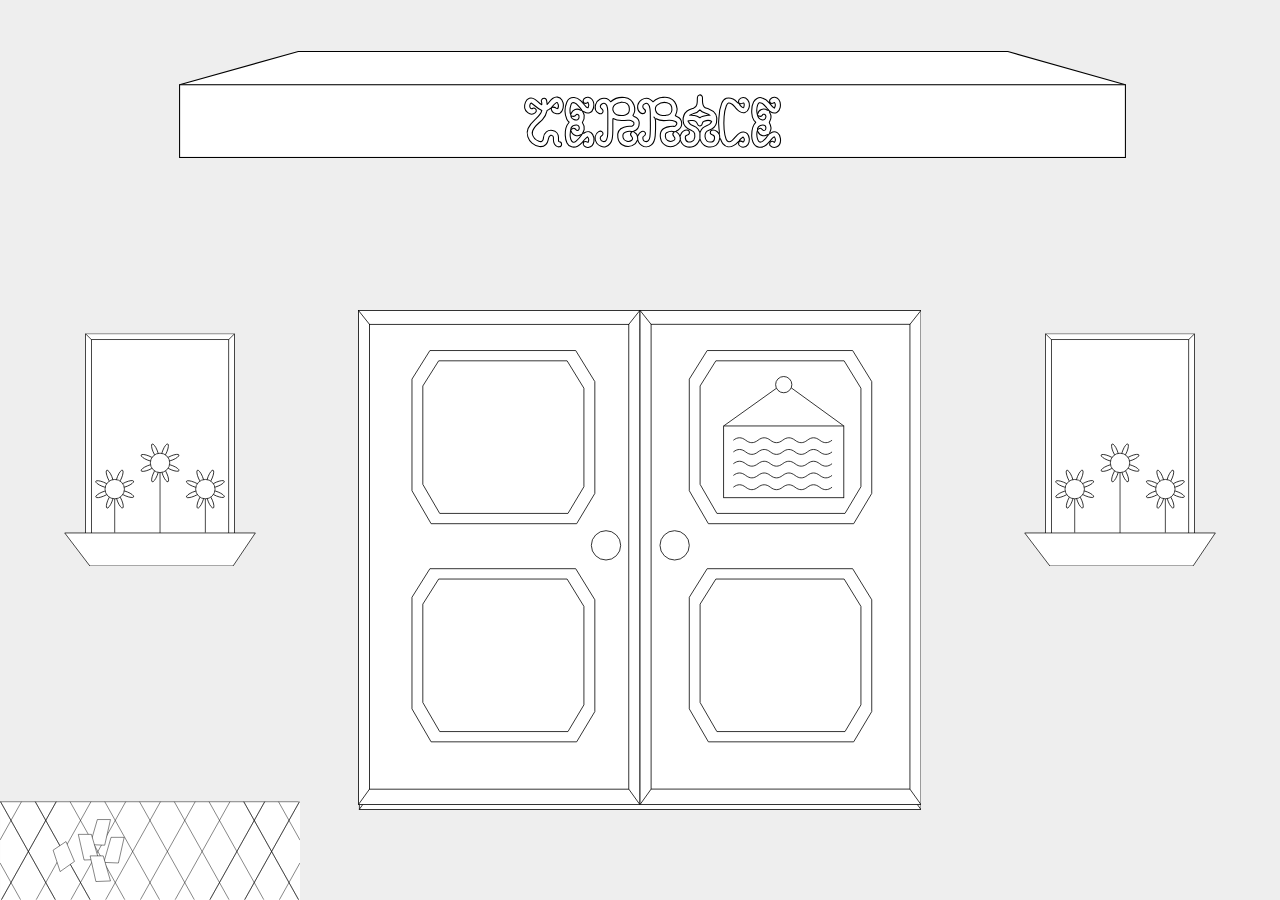
<file: index.html>
<!DOCTYPE html>
<html>
<head>
  <title>Good Porch</title>
  <link href="https://fonts.googleapis.com/css?family=Markazi+Text" rel="stylesheet">
  <link rel="stylesheet" type="text/css" href="css/reset.css">
  <link rel="stylesheet" type="text/css" href="css/main.css">
  <link rel="stylesheet" type="text/css" href="css/generic.css">
</head>
<body id="homepage">
  <div class="scale_container">
    <img id="awning" src="img/homepage/awning.svg">
    <img class="window" id="window_l" src="img/homepage/window.svg">
    <img class="window" id="window_r" src="img/homepage/window.svg">
    <figure class="door" id="door_l">
      <img src="img/homepage/door.svg">  
    </figure>
    <figure class="door" id="door_r">
      <img src="img/homepage/door.svg">  
    </figure>
    <img id="frame" src="img/homepage/frame.svg">  
    <img id="floor" src="img/homepage/floor.svg">
  </div>

  <script type="text/javascript" src="https://cdnjs.cloudflare.com/ajax/libs/jquery/3.4.0/jquery.js"></script>
  <script type="text/javascript" src="js/main.js"></script>
</body>
</html>
</file>
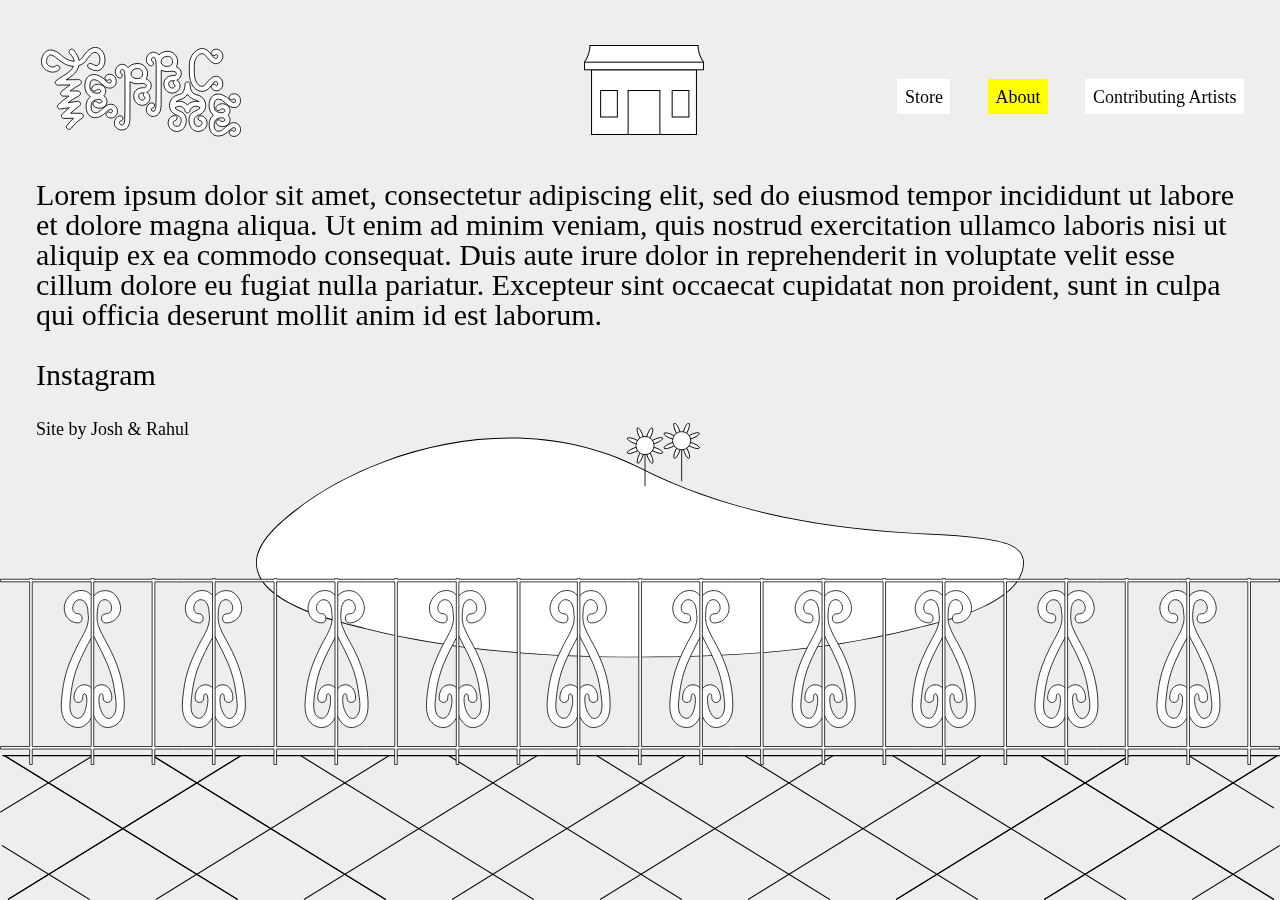
<file: about.html>
<!DOCTYPE html>
<html>
<head>
  <title>Good Porch | About</title>
  <link href="https://fonts.googleapis.com/css?family=EB+Garamond" rel="stylesheet">
  <link rel="stylesheet" type="text/css" href="css/reset.css">
  <link rel="stylesheet" type="text/css" href="css/generic.css">
  <link rel="stylesheet" type="text/css" href="css/about.css">
</head>
<body>
  <header>
    <a class="nav_link header_image_link" href="index.html"><img class="header_image" id='terrace_logo' src="img/bg/terrace.svg"></a>
    <a class="nav_link header_image_link" href="index.html"><img class="header_image" id='nav_house' src="img/bg/house.svg"></a>
    <nav>
      <a class="nav_link" href="store.html">Store</a>
      <a class="selected nav_link" href="about.html">About</a>
      <a class="nav_link" href="contributors.html">Contributing Artists</a>
    </nav>
  </header>

  <main id="about_text">
    <p>
      Lorem ipsum dolor sit amet, consectetur adipiscing elit, sed do eiusmod tempor incididunt ut labore et dolore magna aliqua. Ut enim ad minim veniam, quis nostrud exercitation ullamco laboris nisi ut aliquip ex ea commodo consequat. Duis aute irure dolor in reprehenderit in voluptate velit esse cillum dolore eu fugiat nulla pariatur. Excepteur sint occaecat cupidatat non proident, sunt in culpa qui officia deserunt mollit anim id est laborum.
      <br>
      <br>
      <a href="#">Instagram</a>
    </p>
    <p class="credits">
      Site by <a href="#">Josh</a> & <a href="#">Rahul</a>
    </p>
  </main>

  <img class="about_image" id="about_tile" src="img/about/tile_about.svg">
  <img class="about_image" id="about_gate" src="img/about/gate.svg">
  <img class="about_image" id="about_pond" src="img/about/pond.svg">

  <script type="text/javascript" src="https://cdnjs.cloudflare.com/ajax/libs/jquery/3.4.0/jquery.js"></script>
  <script type="text/javascript" src="js/main.js"></script>
</body>
</html>
</file>
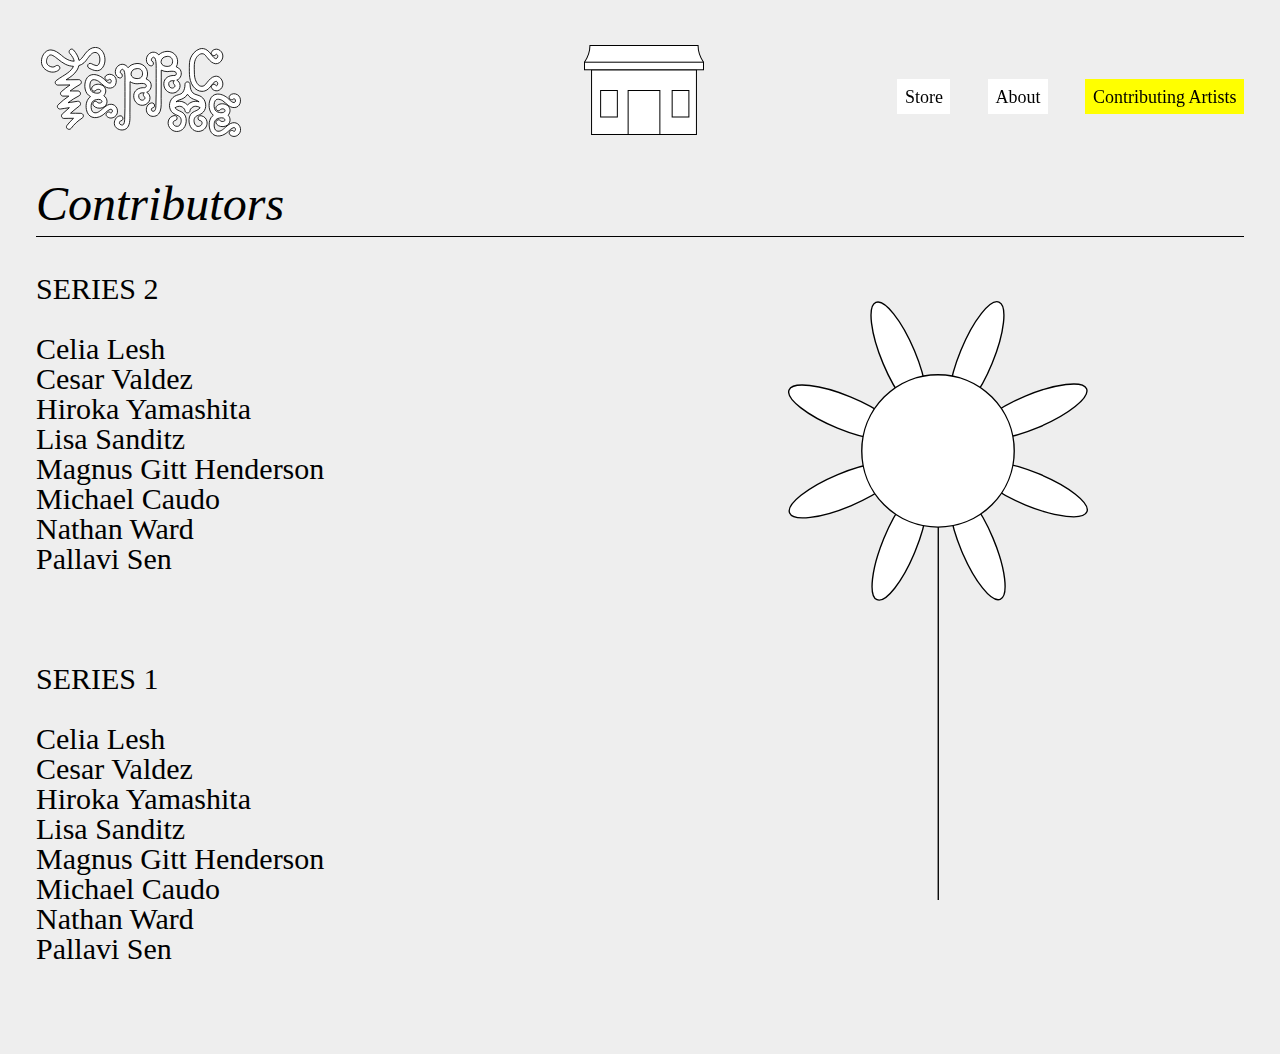
<file: contributors.html>
<!DOCTYPE html>
<html>
<head>
  <title>Good Porch | Contributors</title>
  <link rel="stylesheet" type="text/css" href="css/reset.css">
  <link rel="stylesheet" type="text/css" href="css/generic.css">
  <link rel="stylesheet" type="text/css" href="css/contributors.css">
</head>
<body>
  <header>
    <a class="nav_link header_image_link" href="index.html"><img class="header_image" id='terrace_logo' src="img/bg/terrace.svg"></a>
    <a class="nav_link header_image_link" href="index.html"><img class="header_image" id='nav_house' src="img/bg/house.svg"></a>
    <nav>
      <a class="nav_link" href="store.html">Store</a>
      <a class="nav_link" href="about.html">About</a>
      <a class="selected nav_link" href="contributors.html">Contributing Artists</a>
    </nav>
  </header>

  <main id="contributors_container">
    <h1 class="contributors_heading">Contributors</h1>
    <section class="contributors">
      <h2>Series 2</h2>
      <br>
      <a href="#">Celia Lesh</a>
      <br>
      <a href="#">Cesar Valdez</a>
      <br>
      <a href="#">Hiroka Yamashita</a>
      <br>
      <a href="#">Lisa Sanditz</a>
      <br>
      <a href="#">Magnus Gitt Henderson</a>
      <br>
      <a href="#">Michael Caudo</a>
      <br>
      <a href="#">Nathan Ward</a>
      <br>
      <a href="#">Pallavi Sen</a>
    </section>

    <section class="contributors">
      <h2>Series 1</h2>
      <br>
      <a href="#">Celia Lesh</a>
      <br>
      <a href="#">Cesar Valdez</a>
      <br>
      <a href="#">Hiroka Yamashita</a>
      <br>
      <a href="#">Lisa Sanditz</a>
      <br>
      <a href="#">Magnus Gitt Henderson</a>
      <br>
      <a href="#">Michael Caudo</a>
      <br>
      <a href="#">Nathan Ward</a>
      <br>
      <a href="#">Pallavi Sen</a>
    </section>
  </main>

  <img class="contributor_image" id="flowers" src="img/contributor_page/flowers.svg">

  <script type="text/javascript" src="https://cdnjs.cloudflare.com/ajax/libs/jquery/3.4.0/jquery.js"></script>
  <script type="text/javascript" src="js/main.js"></script>
</body>
</html>
</file>
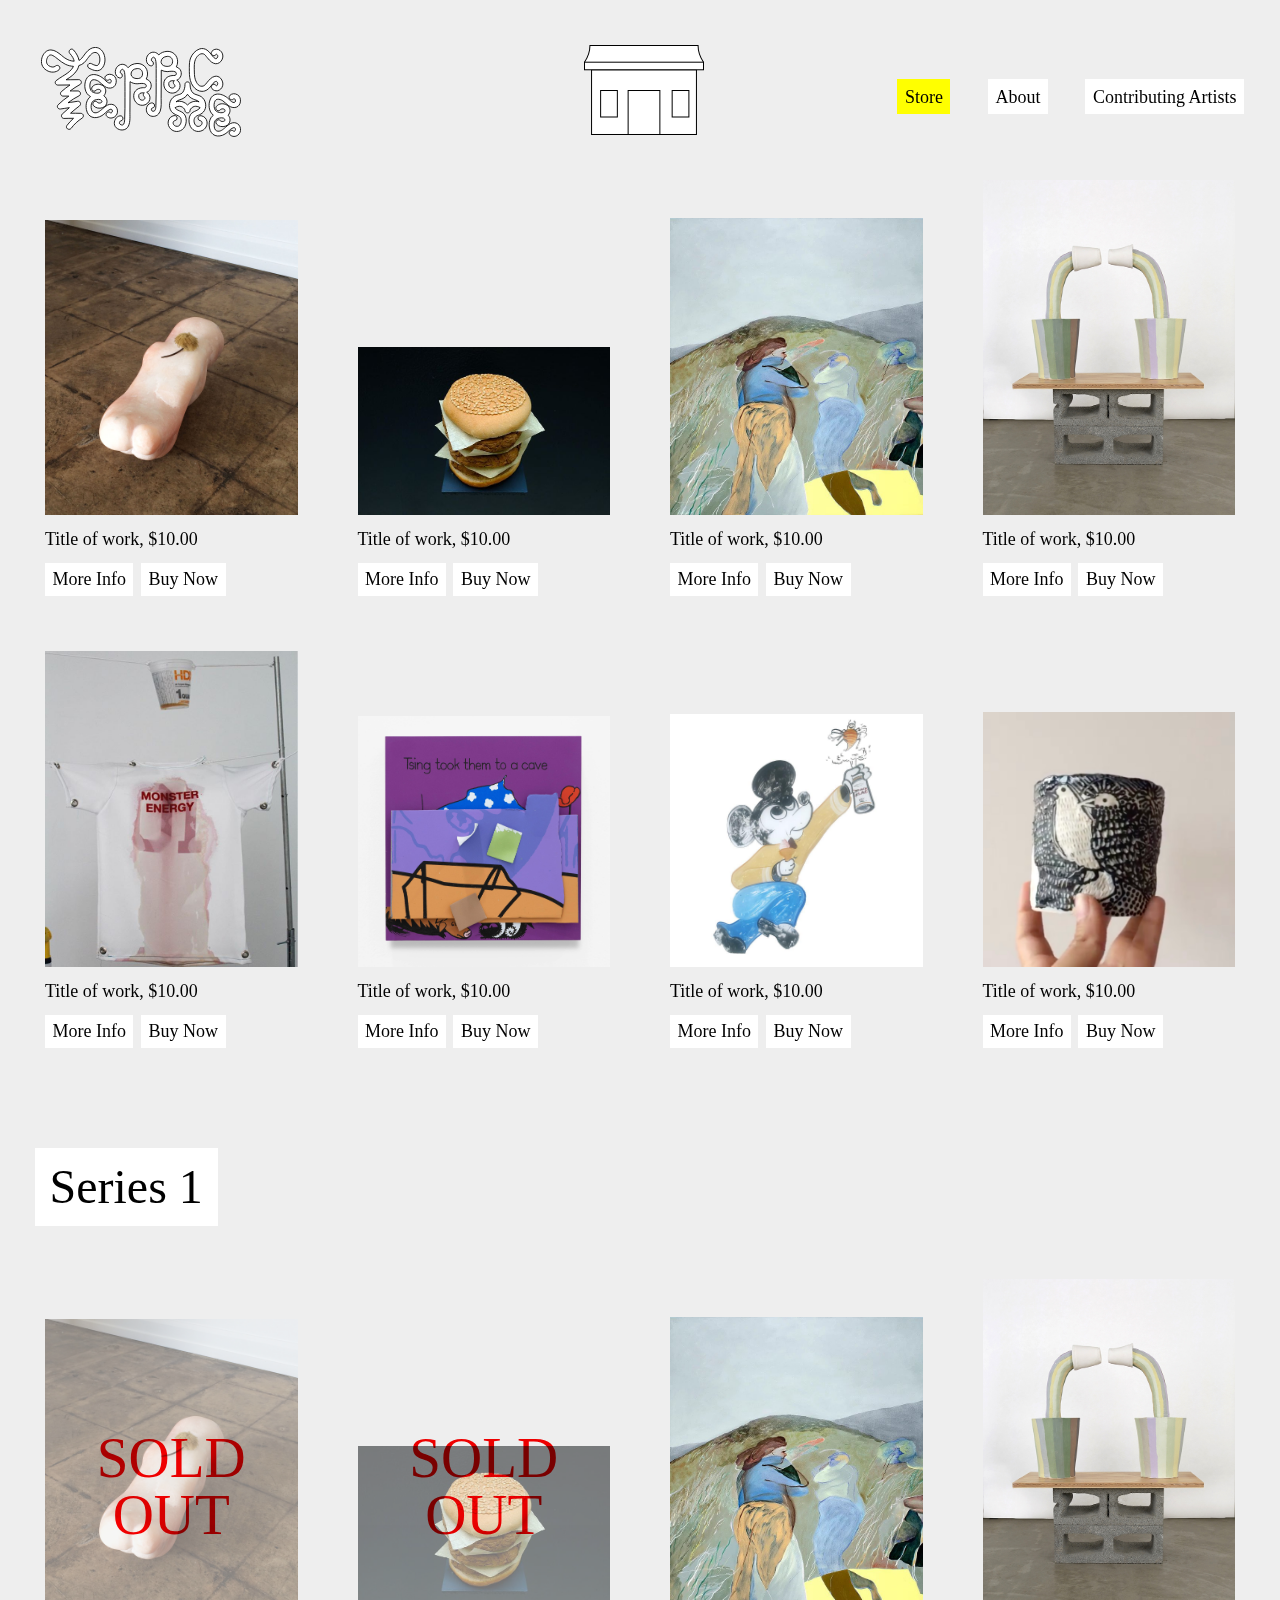
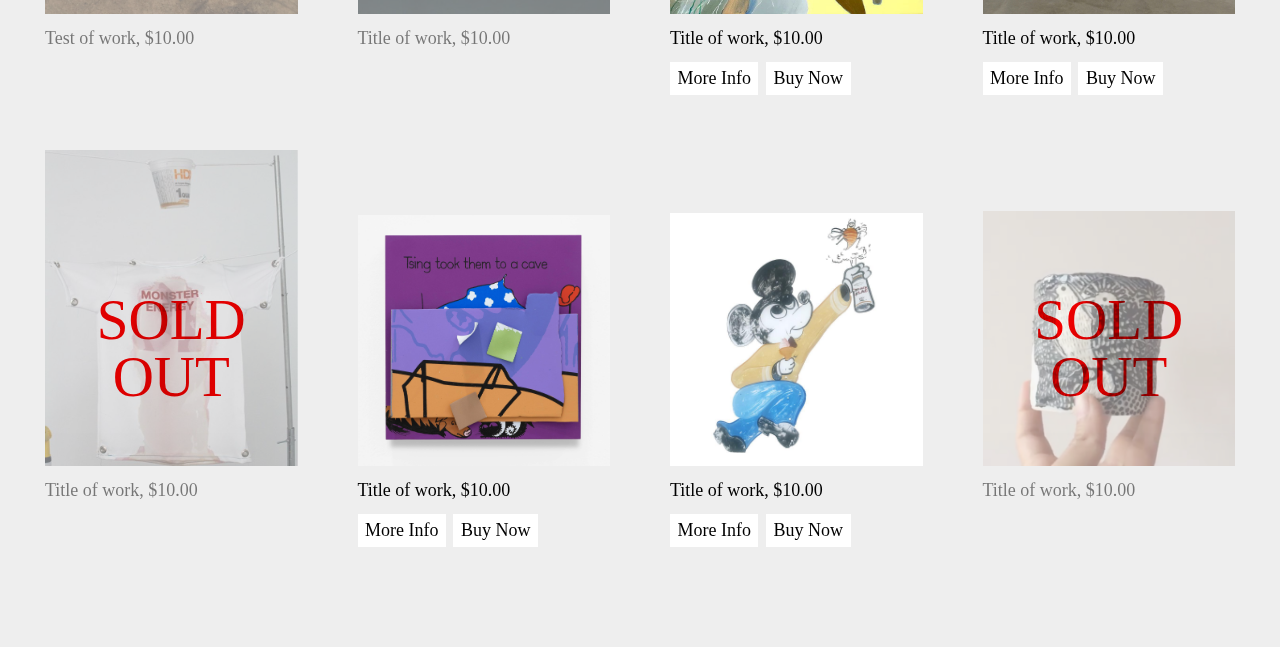
<file: store.html>
<!DOCTYPE html>
<html>
<head>
  <title>Good Porch</title>
  <link href="https://fonts.googleapis.com/css?family=EB+Garamond" rel="stylesheet">
  <link rel="stylesheet" type="text/css" href="css/reset.css">
  <link rel="stylesheet" type="text/css" href="css/generic.css">
  <link rel="stylesheet" type="text/css" href="css/store.css">
</head>
<body id="products_page">
  <header>
    <a class="nav_link header_image_link" href="index.html"><img class="header_image" id='terrace_logo' src="img/bg/terrace.svg"></a>
    <a class="nav_link header_image_link" href="index.html"><img class="header_image" id='nav_house' src="img/bg/house.svg"></a>
    <nav>
      <a class="selected nav_link" href="store.html">Store</a>
      <a class="nav_link" href="about.html">About</a>
      <a class="nav_link" href="contributors.html">Contributing Artists</a>
    </nav>
  </header>

  <main class="products_container" id="products">
    <ul id="products_list">
      <li class="work_link_container">
        <figure class="work_figure">
          <img src="img/contributors/CeliaLesh.jpg">
          <figcaption class="work_caption">
            Title of work, $10.00
          </figcaption>
          <figcaption class="work_links">
            <div class="links_wrap">
              <a href="#" class="info_link">More Info</a>
              <a href="#" class="buy_link">Buy Now</a>
            </div>
          </figcaption>
        </figure>
      </li>

      <li class="work_link_container">
        <figure class="work_figure">
          <img src="img/contributors/CesarValdez.jpg">
          <figcaption class="work_caption">
            Title of work, $10.00
          </figcaption>
          <figcaption class="work_links">
            <div class="links_wrap">
              <a href="#" class="info_link">More Info</a>
              <a href="#" class="buy_link">Buy Now</a>
            </div>
          </figcaption>
        </figure>
      </li>

      <li class="work_link_container">
        <figure class="work_figure">
          <img src="img/contributors/HirokaYamashita.jpg">
          <figcaption class="work_caption">
            Title of work, $10.00
          </figcaption>
          <figcaption class="work_links">
            <div class="links_wrap">
              <a href="#" class="info_link">More Info</a>
              <a href="#" class="buy_link">Buy Now</a>
            </div>
          </figcaption>
        </figure>
      </li>

      <li class="work_link_container">
        <figure class="work_figure">
          <img src="img/contributors/LisaSanditz.jpg">
          <figcaption class="work_caption">
            Title of work, $10.00
          </figcaption>
          <figcaption class="work_links">
            <div class="links_wrap">
              <a href="#" class="info_link">More Info</a>
              <a href="#" class="buy_link">Buy Now</a>
            </div>
          </figcaption>
        </figure>
      </li>

      <li class="work_link_container">
        <figure class="work_figure">
          <img src="img/contributors/MagnusGittHenderson.jpg">
          <figcaption class="work_caption">
            Title of work, $10.00
          </figcaption>
          <figcaption class="work_links">
            <div class="links_wrap">
              <a href="#" class="info_link">More Info</a>
              <a href="#" class="buy_link">Buy Now</a>
            </div>
          </figcaption>
        </figure>
      </li>

      <li class="work_link_container">
        <figure class="work_figure">
          <img src="img/contributors/MichaelCaudo.jpg">
          <figcaption class="work_caption">
            Title of work, $10.00
          </figcaption>
          <figcaption class="work_links">
            <div class="links_wrap">
              <a href="#" class="info_link">More Info</a>
              <a href="#" class="buy_link">Buy Now</a>
            </div>
          </figcaption>
        </figure>
      </li>

      <li class="work_link_container">
        <figure class="work_figure">
          <img src="img/contributors/NathanWard.jpg">
          <figcaption class="work_caption">
            Title of work, $10.00
          </figcaption>
          <figcaption class="work_links">
            <div class="links_wrap">
              <a href="#" class="info_link">More Info</a>
              <a href="#" class="buy_link">Buy Now</a>
            </div>
          </figcaption>
        </figure>
      </li>

      <li class="work_link_container">
        <figure class="work_figure">
          <img src="img/contributors/PallaviSen.jpg">
          <figcaption class="work_caption">
            Title of work, $10.00
          </figcaption>
          <figcaption class="work_links">
            <div class="links_wrap">
              <a href="#" class="info_link">More Info</a>
              <a href="#" class="buy_link">Buy Now</a>
            </div>
          </figcaption>
        </figure>
      </li>
    </ul>
  </main>

  <main class="products_container" id="past_products">
    <ul id="products_list">
      <li class="work_link_container sold_out">
        <figure class="work_figure">
          <img src="img/contributors/CeliaLesh.jpg">
          <figcaption class="work_caption">
            Test of work, $10.00
          </figcaption>
          <figcaption class="work_links">
            <div class="links_wrap">
              <a href="#" class="info_link">More Info</a>
              <a href="#" class="buy_link">Buy Now</a>
            </div>
          </figcaption>
        </figure>
      </li>

      <li class="work_link_container sold_out">
        <figure class="work_figure">
          <img src="img/contributors/CesarValdez.jpg">
          <figcaption class="work_caption">
            Title of work, $10.00
          </figcaption>
          <figcaption class="work_links">
            <div class="links_wrap">
              <a href="#" class="info_link">More Info</a>
              <a href="#" class="buy_link">Buy Now</a>
            </div>
          </figcaption>
        </figure>
      </li>

      <li class="work_link_container">
        <figure class="work_figure">
          <img src="img/contributors/HirokaYamashita.jpg">
          <figcaption class="work_caption">
            Title of work, $10.00
          </figcaption>
          <figcaption class="work_links">
            <div class="links_wrap">
              <a href="#" class="info_link">More Info</a>
              <a href="#" class="buy_link">Buy Now</a>
            </div>
          </figcaption>
        </figure>
      </li>

      <li class="work_link_container">
        <figure class="work_figure">
          <img src="img/contributors/LisaSanditz.jpg">
          <figcaption class="work_caption">
            Title of work, $10.00
          </figcaption>
          <figcaption class="work_links">
            <div class="links_wrap">
              <a href="#" class="info_link">More Info</a>
              <a href="#" class="buy_link">Buy Now</a>
            </div>
          </figcaption>
        </figure>
      </li>

      <li class="work_link_container sold_out">
        <figure class="work_figure">
          <img src="img/contributors/MagnusGittHenderson.jpg">
          <figcaption class="work_caption">
            Title of work, $10.00
          </figcaption>
          <figcaption class="work_links">
            <div class="links_wrap">
              <a href="#" class="info_link">More Info</a>
              <a href="#" class="buy_link">Buy Now</a>
            </div>
          </figcaption>
        </figure>
      </li>

      <li class="work_link_container">
        <figure class="work_figure">
          <img src="img/contributors/MichaelCaudo.jpg">
          <figcaption class="work_caption">
            Title of work, $10.00
          </figcaption>
          <figcaption class="work_links">
            <div class="links_wrap">
              <a href="#" class="info_link">More Info</a>
              <a href="#" class="buy_link">Buy Now</a>
            </div>
          </figcaption>
        </figure>
      </li>

      <li class="work_link_container">
        <figure class="work_figure">
          <img src="img/contributors/NathanWard.jpg">
          <figcaption class="work_caption">
            Title of work, $10.00
          </figcaption>
          <figcaption class="work_links">
            <div class="links_wrap">
              <a href="#" class="info_link">More Info</a>
              <a href="#" class="buy_link">Buy Now</a>
            </div>
          </figcaption>
        </figure>
      </li>

      <li class="work_link_container sold_out">
        <figure class="work_figure">
          <img src="img/contributors/PallaviSen.jpg">
          <figcaption class="work_caption">
            Title of work, $10.00
          </figcaption>
          <figcaption class="work_links">
            <div class="links_wrap">
              <a href="#" class="info_link">More Info</a>
              <a href="#" class="buy_link">Buy Now</a>
            </div>
          </figcaption>
        </figure>
      </li>
    </ul>
  </main>
  <script type="text/javascript" src="https://cdnjs.cloudflare.com/ajax/libs/jquery/3.4.0/jquery.js"></script>
  <script type="text/javascript" src="js/main.js"></script>
</body>
</html>
</file>
<file: css/main.css>
#homepage{
  background-size: cover;
  background-repeat: no-repeat;
  height: 100vh;
  overflow: hidden;
  margin: 0;
  /*opacity: 1;*/
}

.scale_container img{
  position: fixed;
}

#awning{
  position: fixed;
  top:4vw;
  width: 74%;
  z-index: 10;
  left: 14%;
  z-index: 20;
}

.window{
  max-width: 15%;
  max-height: 40vh;
  top: 50%;
  transform: translateY(-50%);
}

#window_l{
  left: 5%;
}

#window_r{
  right: 5%;
}

.door{
  position: fixed;
  overflow: hidden;
  bottom: 10vh;
  width: 22%;
  transition: transform ease 1.5s 0.2s;
  z-index: 10;
}

#frame{
  left: 50%;
  transform: translateX(-50%);
  -webkit-transform: translateX(-50%);
  bottom: 10vh;
  width: 44%;
  max-height: 60vh;
}

.door img{
  position: static;
  width: 200%;
  max-height: 60vh;
  /*height: auto;*/
}

#door_l{
  right: 50%;
  transform-origin: left center;
}

#door_r{
  left: 50%;
  transform-origin: right center;
}

#door_r img{
  transform: translateX(-50%);
}

#floor{
  max-width: 100%;
  max-height: 11vh;
  bottom: 0;
  left: 0;
}

#porch img{
  left: 0;
  transform: translateX(-50%);
}

.house_part{
  position: fixed;
}

.scale_container{
  width: 100%;
  height: 100vh;
  transform: scale(1);
  transform-origin: center;
  transition: transform linear 1.4s; 
  -webkit-transition: transform linear 1.4s;
}

#gate_container{
  z-index: 4;
}

#homepage.fade_out{
  opacity: 0;
}

.open_gate .scale_container{
  transform: scale(2);
}

.open_gate #door_l{
  transform: perspective(2000px) rotateY(-92deg);
}

.open_gate #door_r{
  transform: perspective(2000px) rotateY(92deg);
}

.open_gate #good{
  transform: perspective(1000px) rotateY(90deg);
}

.open_gate #porch{
  transform: perspective(1000px) rotateY(-90deg);
}
</file>
<file: css/generic.css>
html{
  font-size: 30px;
  font-family: serif;
}

body{
  opacity: 0;
  transition: opacity ease 0.8s, background-color ease 0.8s;
  background-color: #eee;
  margin-top: 6rem; 
}

.visible{
  opacity: 1;
}

header{
  position: fixed;
  left: 0rem;
  top: 1rem;
  width: 100%;
  text-align: center;
  padding: 0.5rem 1.35rem;
  box-sizing: border-box;
  z-index: 20;
}

body{
  background-color: #eee;
}

nav,
#terrace_logo{
  position: absolute;
  top: 50%;
  transform: translateY(-50%);
}

#terrace_logo{
  height: 3rem;
  left: 1.35rem;
}

#nav_house{
  width: 4rem;
}

.header_image{
  pointer-events: none;
}

nav{
  right: 1.2rem;
}

#header_logo img{
  width: 14rem;
  margin-right: 1rem;
}

.header_image_link{
  display: inline-block;
}

nav a:link,
nav a:visited{
  text-decoration: none;
  position: relative;
  color: #000;
  background-color: #fff;
  padding: 0.25rem;
  font-size: 0.6rem;
  margin-left: 1rem;
}

nav a:hover,
nav a.selected{
  background-color: #ff0;
  color: #000;
}
</file>
<file: css/about.css>
#about_text{
  margin-top: 1.2rem;
  margin-left: 1.2rem;
  border-radius: 0.5rem;
  text-align: left; 
  width: calc(100% - 2.4rem);
  margin: 1.2rem 1.2rem 0 1.2rem;
  position: relative;
  z-index: 10;
}

#about_text p:not(.credits){
  font-size: 1rem;
  margin-bottom: 0.5rem;
  /*margin-bottom: 1rem; */
}

#about_text p a{
  color: #000;
  text-decoration: none;
  /*margin-bottom: 1rem; */
}

.credits{
  margin-top: 1rem;
  font-size: 0.6rem;
}

#about_text p a:hover{
  text-decoration: underline;
}

.about_image{
  position: fixed;
  pointer-events: none;
}

#about_pond{
  top: 60%;
  left: 50%;
  width: 60%;
  transform: translate(-50%, -50%);
}

#about_tile{
  top: auto;
  bottom: 0;
  left: 0;
  right: 0;
  width: 100%;
  height: 4.85rem;
}

#about_gate{
  bottom: 4.5rem;
  width: 100%;
  left: 0;
  z-index: 10;
}
</file>
<file: css/contributors.css>
.contributors{
  display: block;
  margin-bottom: 3rem;
  margin-left: 1.2rem;
  margin-right: 1.2rem;
}

.contributors h2,
.contributors a{
  display: inline-block;
}

h1.contributors_heading{
  border-bottom: 1px solid #000;
  padding-bottom: 0.25rem;
  margin-bottom: 1.25rem;
  font-size: 1.6rem;
  font-style: italic;
  margin-left: 1.2rem;
  margin-right: 1.2rem;
}

.contributors h2{
  font-size: 1rem;
  text-transform: uppercase;
  margin-bottom: 1em;
}

.contributors a{
  color: #000;
  text-decoration: none;
}

.contributors a:hover{
  text-decoration: underline;
}

.contributor_image{
  position: fixed;
  pointer-events: none;
}

#flowers{
  width: 10rem;
  bottom: 0rem;
  right: 15%;
  max-height: 80vh;
}
</file>
<file: css/store.css>
#products,
#past_products{
  box-sizing: border-box;
}


.products_container{
  transition: opacity;
  background-attachment: fixed;
  padding: 0 1.5rem 1.5rem 1.5rem;
}

#past_products{
  position: relative;
  /*padding-bottom: 3.5rem;*/
}

#past_products:before{
  content: 'Series 1';
  display: inline-block;
  background-color: #fff;
  padding: 0.5rem;
  margin-bottom: 1.75rem;
  font-size: 1.6rem;
  margin-left: -0.35rem;
}

#products_list{
  display: flex;
  flex-wrap: wrap;
  align-items: stretch;
  justify-content: space-between;
}

.work_link_container{
  display: inline-block;
  width: calc(25% - 1.5rem);
  box-sizing: border-box;
  margin-bottom: 1.85rem;
  position: relative;
  /*z-index: 3;*/
}

.work_link_container.sold_out .work_figure{  
  opacity: 0.5;
}

.work_link_container.sold_out:after{
  content: 'Sold Out';
  color: #f00;
  font-size: 1.9rem;
  text-transform: uppercase;
  position: absolute;
  top: 50%;
  left: 50%;
  transform: translate(-50%, -50%);
  text-align: center;
  width: 100%;
  /*height: calc(25vw - 1rem);*/
  padding: 12vw 0;
  z-index: 10;
  mix-blend-mode: multiply;
}

.work_link_container.sold_out:hover .work_links,
.work_link_container.sold_out .work_links{
  opacity: 0;
  pointer-events: none;
}

.work_link_container:hover .work_links{
  opacity: 1;
  pointer-events: auto;
}

.work_link_container:hover .work_links{
  opacity: 1;
}

.work_link_container img{
  width: 100%;
}

.links_wrap{
  text-align: left;
}
.work_figure{
  position: relative;
  display: flex;
  box-sizing: border-box;
  z-index: 10;
  height: 100%;
  flex-direction: column;
  justify-content: flex-end;
}
.work_caption{
  font-size: 0.6rem;
  margin-top: 0.5rem;
}

.work_links a{
  display: inline-block;
  color: #000;
  text-decoration: none;
  text-align: left;
  font-size: 0.6rem;
  margin-top: 0.5rem;;
  background-color: #fff;
  padding: 0.25rem;
}

.work_links a:hover{
  background-color: #ff0;
}
</file>
